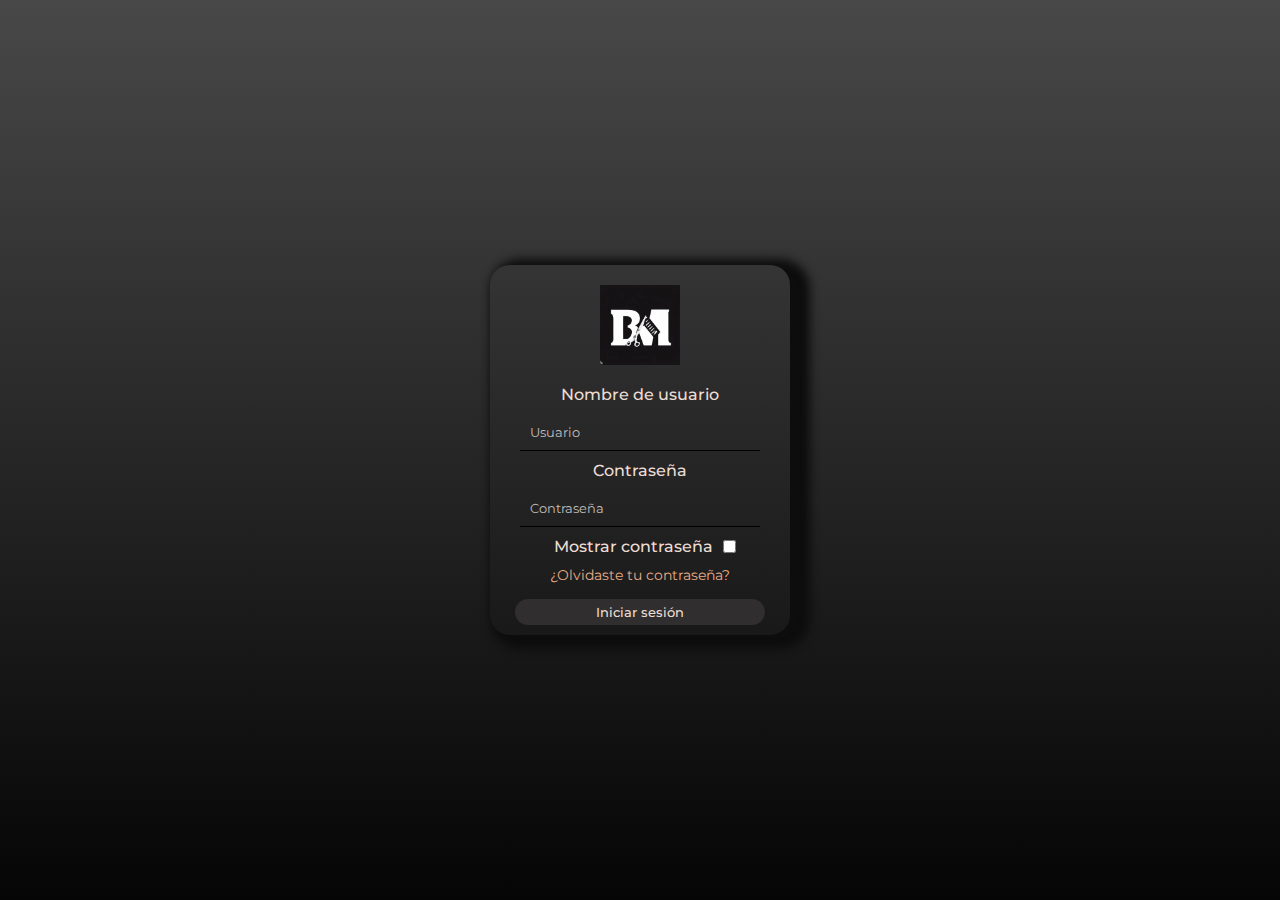
<file: views/index.html>
<!DOCTYPE html>
<html lang="es">
    <head>
        <meta charset="UTF-8">
        <meta http-equiv="X-UA-Compatible" content="IE=edge">
        <meta name="viewport" content="width=device-width, initial-scale=1.0">
        <link rel="stylesheet" href="../styles.css">
        <link rel="preconnect" href="https://fonts.googleapis.com">
        <link rel="preconnect" href="https://fonts.gstatic.com" crossorigin>
        <link href="https://fonts.googleapis.com/css2?family=Libre+Franklin:wght@200&family=Montserrat&display=swap" rel="stylesheet">
        <link rel="stylesheet" href="https://cdnjs.cloudflare.com/ajax/libs/font-awesome/6.0.0-beta3/css/all.min.css">

        <title>Iniciar sesion</title>
    </head>
    <body class="index_body">
        <form class="login_form">
            <img src="../images/logo BM.jpg" alt="logo-img">

            <label for="username">Nombre de usuario</label>
            <input type="text" id="username" placeholder="Usuario" required>

            <label for="password">Contraseña</label>
            <input type="password" id="password" placeholder="Contraseña" required>

            <div class="box-visible">
                <label for="visible">Mostrar contraseña</label>
                <input type="checkbox" id="visible">
            </div>

            <a href="./forgotPassword.html" class="forgot_password">¿Olvidaste tu contraseña?</a>

            <button type="submit" id="submit">Iniciar sesión</button>
            
        </form>

        <script src="../javaScript/index.js"></script>
    </body>
</html>
</file>
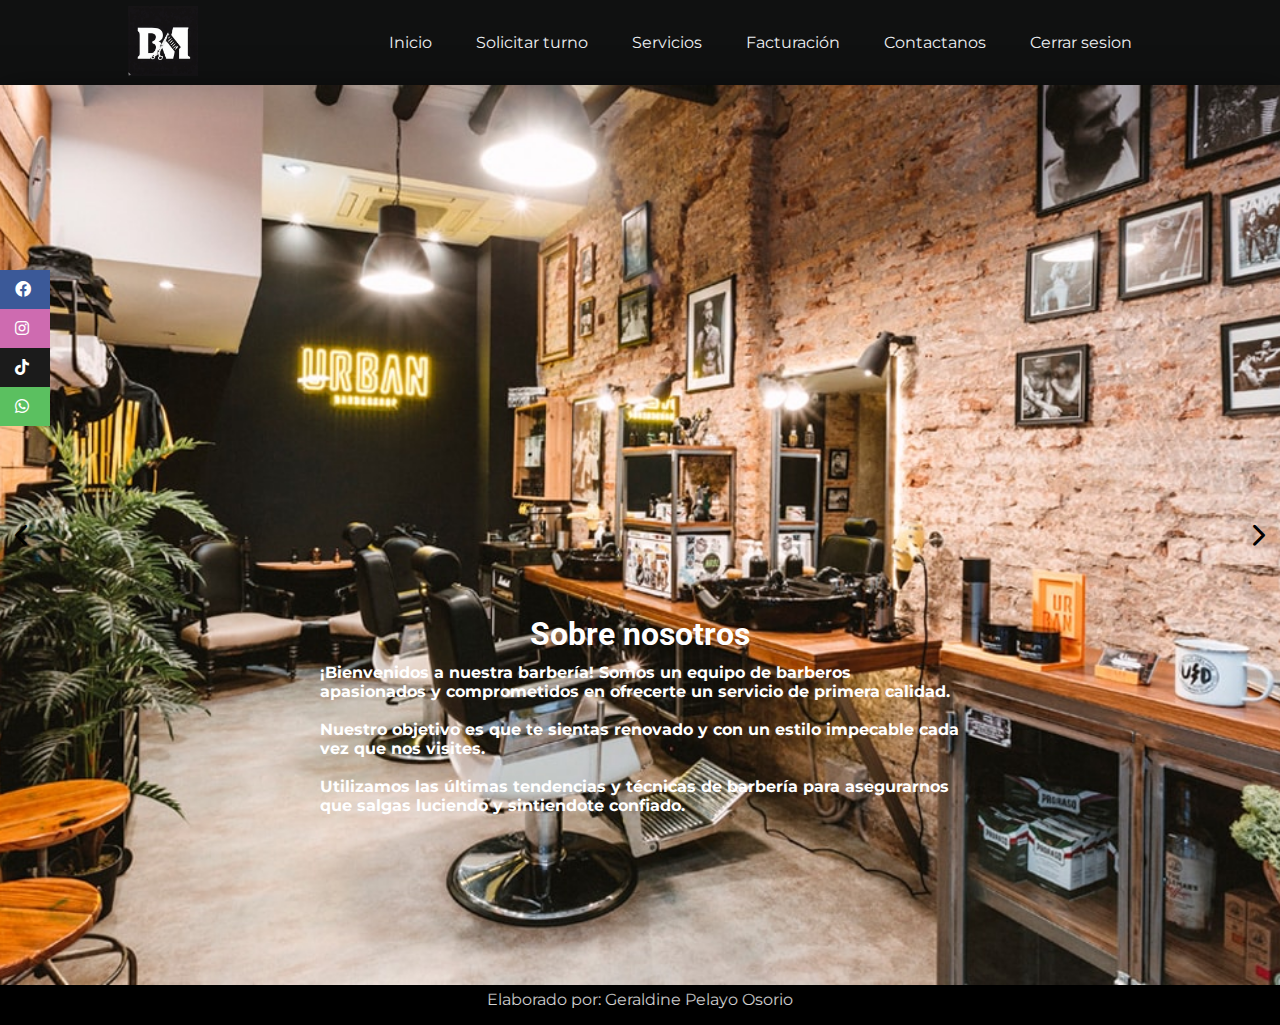
<file: views/home.html>
<!DOCTYPE html>
<html lang="es">
    <head>
        <meta charset="UTF-8">
        <meta http-equiv="X-UA-Compatible" content="IE=edge">
        <meta name="viewport" content="width=device-width, initial-scale=1.0">
        <link rel="preconnect" href="https://fonts.googleapis.com">
        <link rel="preconnect" href="https://fonts.gstatic.com" crossorigin>
        <link href="https://fonts.googleapis.com/css2?family=Libre+Franklin:wght@200&family=Montserrat&display=swap" rel="stylesheet">
        <link rel="preconnect" href="https://fonts.googleapis.com">
        <link rel="preconnect" href="https://fonts.gstatic.com" crossorigin>
        <link href="https://fonts.googleapis.com/css2?family=Montserrat&family=Roboto:wght@500&display=swap" rel="stylesheet">
        <link rel="stylesheet" href="https://cdnjs.cloudflare.com/ajax/libs/font-awesome/6.0.0-beta3/css/all.min.css">
        <link rel="stylesheet" href="../styles.css">

        <title>Inicio</title>
    </head>
    <body>
        
        <header class="header">

            <div class="logo">
                <img src="../images/logo BM.jpg" alt="Logo img">
            </div>

            <nav>
                <ul class="nav-links">
                    <li><a href="./home.html">Inicio</a></li>
                    <li><a href="./turnos.html">Solicitar turno</a></li>
                    <li><a href="./servicios.html">Servicios</a></li>
                    <li><a href="#">Facturación</a></li>
                    <li><a href="#">Contactanos</a></li>
                    <li><a href="./index.html">Cerrar sesion</a></li>
                </ul>
            </nav>

            <a onclick="openNav()" class="menu" href="#"><button>Menu</button></a>

            <div class="overlay" id="mobile_menu">

                <a onclick="closeNav()" href="" class="close" >&times;</a>

                <div class="overlay_content">
                    <a href="./home.html">Inicio</a>
                    <a href="./turnos.html">Solicitar turno</a>
                    <a href="./servicios.html">Servicios</a>
                    <a href="#">Facturación</a>
                    <a href="#">Contactanos</a>
                    <a href="./index.html">Cerrar sesion</a>
                </div>
            </div>           
        </header>

        <div class="slider_container">
            <div class="sliders">
                <div class="slider_section">
                    <img src="../images/1.jpg" alt="Corte img">
                </div>
                <div class="slider_section">
                    <img src="../images/2.jpg" alt="Corte img">
                </div>
                <div class="slider_section">
                    <img src="../images/3.jpg" alt="Corte img">
                </div>
                <div class="slider_section">
                    <img src="../images/4.png" alt="Corte img">
                </div>
                <div class="slider_section">
                    <img src="../images/5.jpg" alt="Corte img">
                </div>
            </div>
            <div class="btn_left"><i class="fa-solid fa-chevron-left"></i></div>
            <div class="btn_right"><i class="fa-solid fa-chevron-right"></i></div>

            <div class="slider_text">
                <h3>Sobre nosotros</h3>
                <p>¡Bienvenidos a nuestra barbería! Somos un equipo de barberos apasionados y comprometidos 
                    en ofrecerte un servicio de primera calidad.
                    <br>
                    <br>
                    Nuestro objetivo es que te sientas renovado y con un estilo impecable cada vez que nos visites. 
                    <br>
                    <br>
                    Utilizamos las últimas tendencias y técnicas de barbería para asegurarnos que salgas luciendo y 
                    sintiendote confiado.
                </p>
            </div>
        </div>

        <div class="social">
            <ul>
                <li><a href="#" class="facebook"><i class="fa-brands fa-facebook"></i></a></li>
                <li><a href="#" class="instagram"><i class="fa-brands fa-instagram"></i></a></li>
                <li><a href="#" class="tiktok"><i class="fa-brands fa-tiktok"></i></a></li>
                <li><a href="#" class="whatsapp"><i class="fa-brands fa-whatsapp"></i></a></li>
            </ul>
        </div>

        

        <footer>
            <p>Elaborado por: Geraldine Pelayo Osorio</p>
        </footer>

        <script src="../javaScript/home.js"></script>
    </body>
</html>
</file>
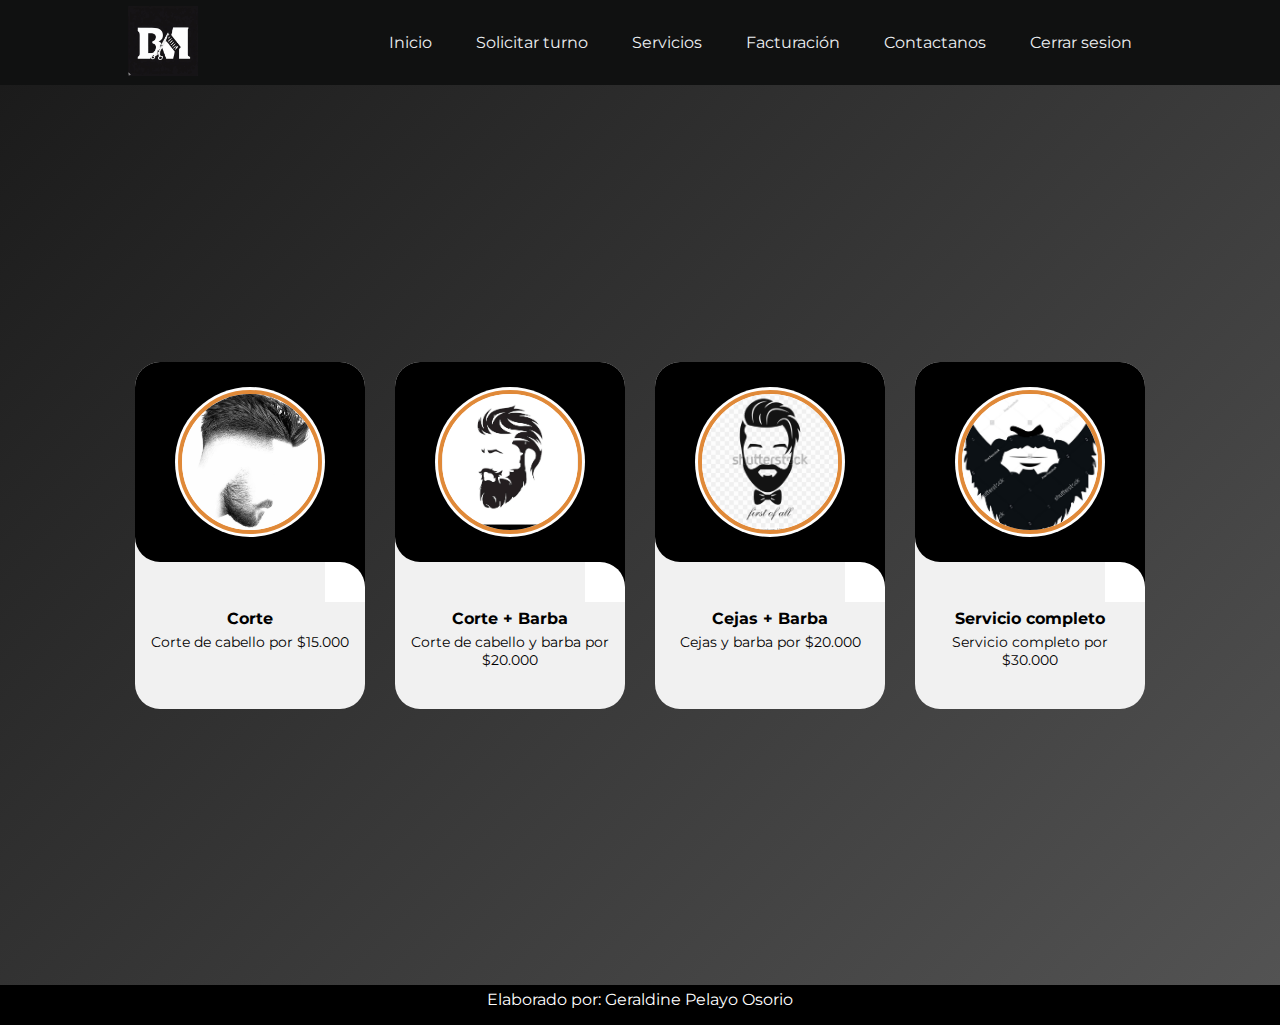
<file: views/servicios.html>
<!DOCTYPE html>
<html lang="es">
    <head>
        <meta charset="UTF-8">
        <meta http-equiv="X-UA-Compatible" content="IE=edge">
        <meta name="viewport" content="width=device-width, initial-scale=1.0">
        <link rel="preconnect" href="https://fonts.googleapis.com">
        <link rel="preconnect" href="https://fonts.gstatic.com" crossorigin>
        <link href="https://fonts.googleapis.com/css2?family=Libre+Franklin:wght@200&family=Montserrat&display=swap" rel="stylesheet">
        <link rel="preconnect" href="https://fonts.googleapis.com">
        <link rel="preconnect" href="https://fonts.gstatic.com" crossorigin>
        <link href="https://fonts.googleapis.com/css2?family=Montserrat&family=Roboto:wght@500&display=swap" rel="stylesheet">
        <link rel="stylesheet" href="https://cdnjs.cloudflare.com/ajax/libs/font-awesome/6.0.0-beta3/css/all.min.css">
        <link rel="stylesheet" href="../styles.css">

        <title>Servicios</title>
    </head>
    <body>
        
        <header class="header">

            <div class="logo">
                <img src="../images/logo BM.jpg" alt="Logo img">
            </div>

            <nav>
                <ul class="nav-links">
                    <li><a href="./home.html">Inicio</a></li>
                    <li><a href="./turnos.html">Solicitar turno</a></li>
                    <li><a href="./servicios.html">Servicios</a></li>
                    <li><a href="#">Facturación</a></li>
                    <li><a href="#">Contactanos</a></li>
                    <li><a href="./index.html">Cerrar sesion</a></li>
                </ul>
            </nav>

            <a onclick="openNav()" class="menu" href="#"><button>Menu</button></a>

            <div class="overlay" id="mobile_menu">

                <a onclick="closeNav()" href="" class="close" >&times;</a>

                <div class="overlay_content">
                    <a href="./home.html">Inicio</a>
                    <a href="./turnos.html">Solicitar turno</a>
                    <a href="./servicios.html">Servicios</a>
                    <a href="#">Facturación</a>
                    <a href="#">Contactanos</a>
                    <a href="./index.html">Cerrar sesion</a>
                </div>
            </div>           
        </header>

        <main class="s-main">
           <div class="s-container">
                <div class="s-content">
                    <div class="card-wrapper">
                        <div class="card">
                            <div class="image-content">
                                <span class="s-overlay"></span>

                                <div class="card-image">
                                    <img src="../images/Corte" alt="Corte" class="card-img">
                                </div>
                            </div>
                            <div class="card-content">
                                <h4 class="service-name">Corte</h4>
                                <p class="s-description">Corte de cabello por $15.000</p>

                            </div>
                        </div>

                        <div class="card">
                            <div class="image-content">
                                <span class="s-overlay"></span>

                                <div class="card-image">
                                    <img src="../images/barba.jpg" alt="Corte y barba" class="card-img">
                                </div>
                            </div>
                            <div class="card-content">
                                <h4 class="service-name">Corte + Barba</h4>
                                <p class="s-description">Corte de cabello y barba por $20.000</p>

                            </div>
                        </div>

                        <div class="card">
                            <div class="image-content">
                                <span class="s-overlay"></span>

                                <div class="card-image">
                                    <img src="../images/cejas" alt="Cejas" class="card-img">
                                </div>
                            </div>
                            <div class="card-content">
                                <h4 class="service-name">Cejas + Barba</h4>
                                <p class="s-description">Cejas y barba por $20.000</p>
                            </div>
                        </div>

                        <div class="card">
                            <div class="image-content">
                                <span class="s-overlay"></span>

                                <div class="card-image">
                                    <img src="../images/completo.jpg" alt="Completo" class="card-img">
                                </div>
                            </div>
                            <div class="card-content">
                                <h4 class="service-name">Servicio completo</h4>
                                <p class="s-description">Servicio completo por $30.000</p>
                        </div>
                    </div>
                </div>
           </div>
        </main>

        <footer>
            <p>Elaborado por: Geraldine Pelayo Osorio</p>
        </footer>

        <script src="../javaScript/servicios.js"></script>
    </body>
</html>
</file>
<file: styles.css>
/*General styles */

*{
    padding: 0;
    margin: 0;
    box-sizing: border-box;
    font-family: 'Libre Franklin', sans-serif;
    font-family: 'Montserrat', sans-serif;
}

body{
    background: linear-gradient(to top, #050505, #494848);
    width: 100%;
    height: 100vh;
}

/*General styles */

/* Login styles */

.index_body{
    width: 100%;
    height: 100vh;
    display: flex;
    justify-content: center;
    align-items: center;
    background: linear-gradient(to top, #050505, #494848);
}

.login_form{
    width: 300px;
    height: 370px;
    display: flex;
    justify-content: center;
    align-items: center;
    flex-direction: column;
    box-shadow: 10px 4px 10px 10px #0e0d0d;
    border-radius: 20px;
}

.login_form img{
    width: 100px;
    height: 100px;
    padding: 10px;
}

.login_form input[type="text"], input[type="password"]{
    outline: 0;
    border: none;
    border-bottom: 1px solid #000;
    background-color: transparent;
    width: 80%;
    padding: 10px;
    color: #fff;
}

.login_form input::placeholder{
    color: #c0bdbd;
}

.login_form input:hover{
    background-color: #3b3a3a;
}

.login_form input:hover::placeholder{
    color: #fff;
}


.login_form label{
    font-weight: 500;
    padding: 10px;
    color: #ebddd4;
}

.box-visible{
    width: 100%;
    height: auto;
    display: flex;
    justify-content: center;
    align-items: center;
}

.login_form button{
    outline: 0;
    border: 0;
    background-color: #302e2e;
    border-radius: 20px;
    cursor: pointer;
    width: 250px;
    padding: 5px;
    transition: all .3s ease-in-out;
    text-align: center;
    color: #ebddd4;
    font-weight: 500;
}

.login_form button:hover{
    opacity: .62;
}

.forgot_password{
    font-size: 14px;
    color: #e9ac87;
    margin-bottom: 15px;
    text-decoration: none;
}

.forgot_password:hover{
    color: #ebddd4;
}

/*Login styles*/

/* Home styles */

/* Responsive menu */
.header{
    background-color: #101111;
    display: flex;
    justify-content: flex-end;
    align-items: center;
    height: 85px;
    padding: 5px 10%;
}

.header .logo{
    cursor: pointer;
    margin-right: auto;
}

.header .logo img{
    height: 70px;
    width: auto;
    transition: all 0.3s;
    margin-right: auto;
}

.header .logo img:hover{
    transform: scale(1.2);
}

.header .nav-links{
    list-style: none;
}

.header .nav-links li{
    display: inline-block;
    padding: 0 20px;
}

.header .nav-links li:hover,
.overlay a:hover{
    transform: scale(1.1);
}

.header .nav-links a{
    font-size: 700;
    color: #eceff1;
}

.header .nav-links a:hover{
    color: #ffbc0e;
}

.menu{
    display: none; 
}

.header .menu button{
    margin-left: 20px;
    font-weight: 700;
    color: #eceff1;
    padding: 9px 25px;
    background: #262727;
    border: none;
    border-radius: 50px;
    cursor: pointer;
    transition: all 0.3 ease 0s;
}

.header .menu button:hover{
    background-color: #b0b5b8;
    color: #000000;
    transform: scale(1.1);
}

@media screen and (max-width: 1072px){
    .nav-links{
        display: none;
    }

    .menu{
        display: inherit;
    }
}

.header a{
    text-decoration: none;
}

.header .overlay{
    height: 100%;
    width: 0;
    position: fixed;
    z-index: 1;
    left: 0;
    top: 0;
    background-color: #101111;
    overflow: hidden;
    transition: all 0.3s ease 0;
}

.header .overlay .overlay_content{
    display: flex;
    height: 100%;
    flex-direction: column;
    align-items: center;
    justify-content: center;
}

.header .overlay a{
    padding: 15px;
    font-size: 36px;
    display: block;
    transition: all 0.3s ease 0;
    font-weight: 700;
    color: #eceff1;
}

.header .overlay a:hover,
.header .overlay a:focus{
    color: #ffbc0e;
}

.header .overlay .close{
    position: absolute;
    top: 20px;
    right: 45px;
    font-size: 65px;
}

@media screen and (max-height:450px) {
    .header .overlay a{
        font-size: 20px;
    }
    
    .header .overlay .close{
        font-size: 40px;
        top: 15px;
        right: 35px;
    }
}

/* Responsive menu */

/* Slider */

.slider_container{
    position: relative;
    width: 100%;
    height: 100%;
    min-width: 300px;
    background-color: #e0e0e0;
    box-shadow: 0 8px 32px 0 rgba(0,0,0,0.66);
    overflow: hidden;
}

.sliders{
    width: 500%;
    height: 100%;
    display: flex;
}

.slider_section{
    width: calc(100% / 5);
    height: 100%;
}

.slider_section img{
    width: 100%;
    height: 100%;
    object-fit: cover;
    object-position: center;
}

.btn_left,
.btn_right{
    display: flex;
    position: absolute;
    top: 50%;
    font-size: 1.5rem;
    background-color: transparent;
    border-radius: 50%;
    padding: 5px;
    font-weight: 600;
    cursor: pointer;
    color: #000;
    transform: translate(0,-50%);
    transition: 0.5s ease;
    user-select: none;
}

.btn_left:hover,
.btn_right:hover{
    background-color: #cccaca;
}

.btn_left{
    left: 10px;
}

.btn_right{
    right: 10px;
}

/* Slider */

/* Social bar */

.social{
    position: fixed;
    left: 0;
    top: 30%;
    z-index: 2000;
    display: flex;
    flex-direction: column;
    align-items: center;
}

.social ul{
    list-style: none;
}

.social ul li a{
    display: inline-block;
    color: #fff;
    width: 50px;
    padding: 10px 15px;
    text-decoration: none;
    transition: all 1s ease;
}

.facebook{background-color: #3b5998;}
.instagram{background-color: #ce6bb0;}
.tiktok{background-color: #1b1b1b;}
.whatsapp{background-color: #5bc060;}

.social ul li a:hover{
    background-color: #000;
    padding: 10px 50px;
}

@media only screen and (max-width: 600px) {
    .social {
        top: 70%;
    }
}

/* Social bar */

.slider_text{
    position: absolute;
    top: 70%;
    left: 50%;
    transform: translate(-50%, -50%);
    color: #fff;
    font-size: 1rem;
    font-weight: bold;
}

.slider_text h3{
    text-align: center;
    margin-bottom: 10px;
    font-family: 'Montserrat', sans-serif;
    font-family: 'Roboto', sans-serif;
    font-size: 2rem;
}

footer{
    background-color: #000;
    height: 40px;
    padding: 5px 10%;
    color: #fff;
    text-align: center;
}

/*Home styles */

/*Turnos styles*/

.t-main{
    color: #fff;
    display: flex;
    height: 100vh;
    justify-content: center;
    align-items: center;
    background: linear-gradient(315deg, #535353, #1b1b1b);
    padding: 10px;
}

.t-container{
    max-width: 700px;
    width: 100%;
    padding: 25px 30px;
    border-radius: 25px;
    background: linear-gradient(315deg, #1f1e1e, #808080);
}

.t-container .heading{
    font-size: 25px;
    font-weight: 500;
    position: relative;
    text-align: center;
    padding: 0 0 20px 0;
}

.t-container .heading::before{
    content: '';
    position: absolute;
    height: 3px;
    left: 0;
    bottom: 0;
    width: 100%;
    background: linear-gradient(135deg, #000000, #fdfdfd);
}

.t-container form .card-details{
    margin-top: 25px;
    display: flex;
    flex-wrap: wrap;
    justify-content: space-between;
}

form .card-details .card-box{
    width: calc(100%/2 - 20px);
    margin-bottom: 15px;
}

.card-details .card-box .details{
    display: block;
    font-weight: 500;
    margin-bottom: 5px;
}

.card-details .card-box input,
.card-details .card-box select{
    height: 35px;
    width: 100%;
    outline: none;
    border-radius: 5px;
    border: 1px solid #dadada;
    padding-left: 15px;
    font-size: 16px;
    border-bottom-width: 2px;
    transition: all 0.3s ease;
}

.t-container form .t-button{
    text-align: center;
}

.t-container form .t-button input{
    padding: 10px 0;
    margin-top: 10px;
    height: 100%;
    width: 50%;
    outline: none;
    color: #fff;
    border: none;
    font-size: 18px;
    font-weight: 500;
    border-radius: 5px;
    letter-spacing: 1px;
    background: linear-gradient(315deg, #616161, #202020);
}

.t-container form .t-button input:hover{
    background: linear-gradient(-315deg, #616161, #202020);
}

@media (max-width:584px){
    .t-container{
        max-width: 100%;
    }

    form .card-details .card-box{
        margin-bottom: 15px;
        width: 100%;
    }

    .t-container form .card-details{
        max-height: 300px;
        overflow: scroll;
    }
}

/*Turnos styles*/

/* Servicios styles*/

.s-main{
    display: flex;
    justify-content: center;
    align-items: center;
    min-height: 100vh;
    background: linear-gradient(315deg, #535353, #1b1b1b);
}

.s-container{
    max-width: 1120px;
    width: 100%;
    padding: 40px 0;
}

.s-content{
    margin: 0 40px;
}

.card-wrapper{
    display: flex;
}

.card{
    width: 320px;
    border-radius: 25px;
    background-color: #f1f1f1;
    margin: 15px;
}

.image-content,
.card-content{
    display: flex;
    flex-direction: column;
    align-items: center;
    padding: 40px 14px;
}

.image-content{
    row-gap: 5px;
    position: relative;
    padding: 25px 0;
}

.s-overlay{
    position: absolute;
    top: 0;
    left: 0;
    height: 100%;
    width: 100%;
    background-color: #000;
    border-radius: 25px 25px 0 25px;
}

.s-overlay::before,
.s-overlay::after{
    content: '';
    position: absolute;
    right: 0;
    bottom: -40px;
    height: 40px;
    width: 40px;
    background-color: #000;
}

.s-overlay::after{
    border-radius: 0 25px 0 0;
    background-color: #fff;
}

.card-image{
    position: relative;
    height: 150px;
    width: 150px;
    border-radius: 50%;
    background: #fff;
    padding: 3px;
}

.card-image .card-img{
    height: 100%;
    width: 100%;
    object-fit: cover;
    border-radius: 50%;
    border: 4px solid #e08938;
}

.service-name{
    text-align: center;
    margin-top: 7px;
}

.s-description{
    font-size: 14px;
    text-align: center;
    margin-top: 5px;
}

.btn-service{
    border: none;
    font-size: 16px;
    color: #fff;
    padding: 8px 16px;
    background-color: #4070F4;
    border-radius: 6px;
    margin: 14px;
    cursor: pointer;
    transition: all 0.3s ease;
}

.btn-service:hover{
    background-color: #265df2;
}


/* Servicios styles*/
</file>
